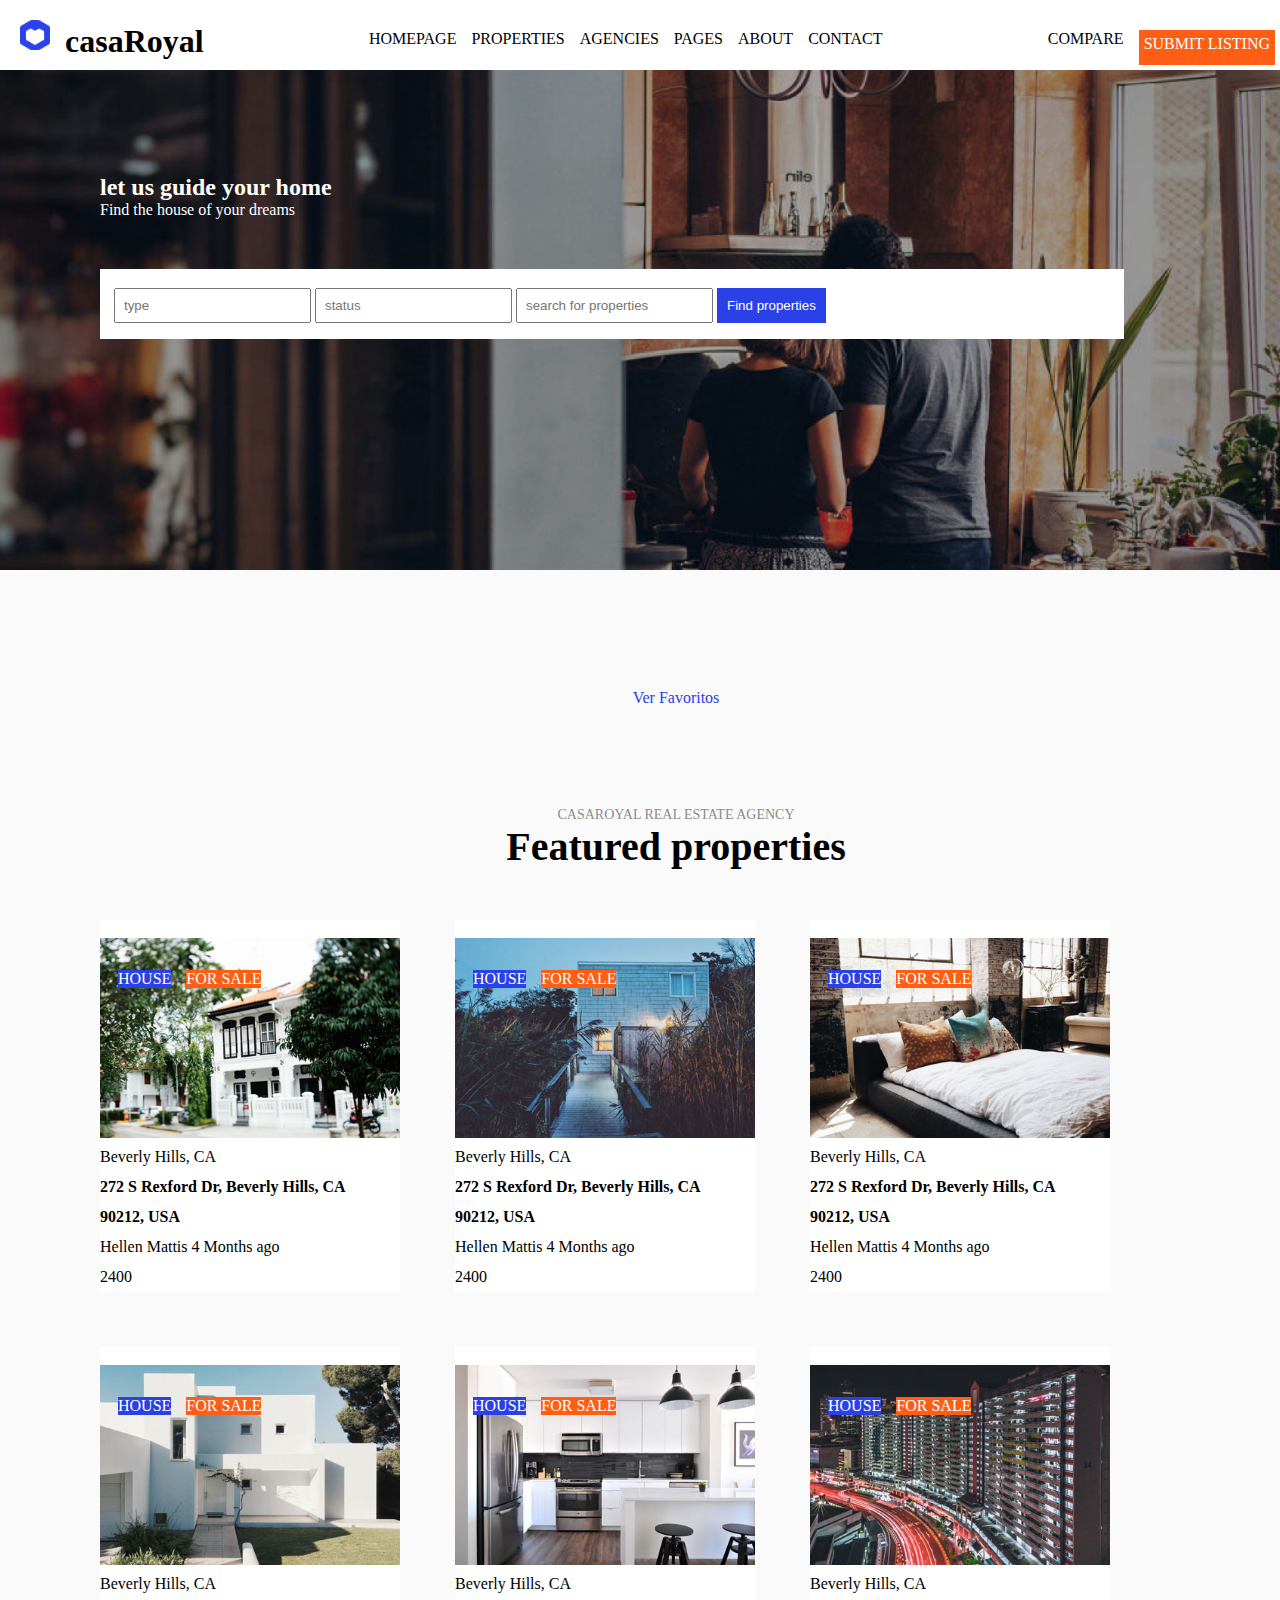
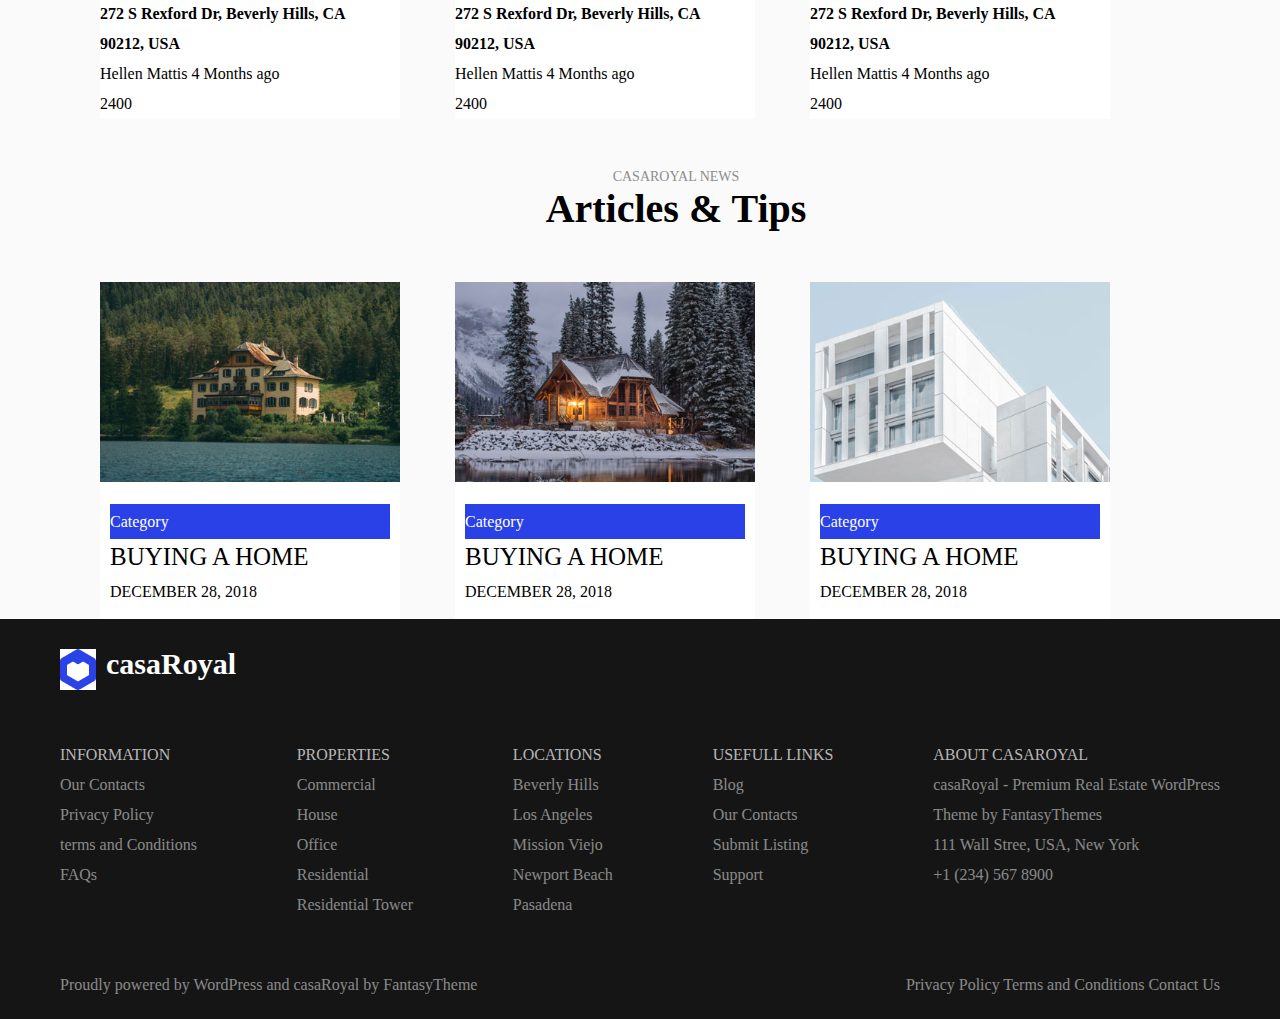
<file: index.html>
<!DOCTYPE html>
<html lang="es">
<head>
    <meta charset="UTF-8">
    <meta http-equiv="X-UA-Compatible" content="IE=edge">
    <meta name="viewport" content="width=device-width, initial-scale=1.0">
    <link rel="stylesheet" href="./styles/style.css">
    <title>Sprint 3</title>
</head>
<body>
    <header>
        <div class="head">
            <nav class="head-logo">
                <figure>
                    <img src="./imagens/Fill 3.jpg" alt="logo">
                </figure>
                <h1>casaRoyal</h1>
            </nav>
            <nav class="head-text">
                <div>HOMEPAGE</div>
                <div>PROPERTIES</div>
                <div>AGENCIES</div>
                <div>PAGES</div>
                <div>ABOUT</div>
                <div>CONTACT</div>
            </nav>
            <nav class="head-text2">
                <div>COMPARE</div>
                <div class="orange">SUBMIT LISTING</div>
            </nav>
        </div>
        <figure>
            <img src="./imagens/hero-bg-image.jpg" alt="img-header">
        </figure>
        <div class="text-img">
            <h2>let us guide your home</h2>
            <p>Find the house of your dreams</p>
        </div>
        <section class="inputs">
            <input type="text" placeholder="type" id="search">
            <input type="text" placeholder="status">
            <input type="text" placeholder="search for properties">
            <button id="btnSearch">Find properties</button>
        </section>
    </header>
    <main id="main">
        <a href="./pages/favorites.html">Ver Favoritos</a>
        <section id="containerCards">
        
        </section>
        <nav class="text-main">
            <p class="text_one">CASAROYAL REAL ESTATE AGENCY</p>
            <h3 class="text_two">Featured properties</h3>
        </nav>
        <div class="img_main">
            <article class="imagens">
                <nav class="info">
                    <div class="house">HOUSE</div>
                    <div class="forSale">FOR SALE</div>
                </nav>
                <figure>
                    <img src="./imagens/chuttersnap-348307-unsplash-1-2.jpg" alt="house">
                </figure>
                <section>
                    <p>Beverly Hills, CA</p>
                    <h4> 272 S Rexford Dr, Beverly Hills, CA <br>
                    90212, USA</h4>
                    <div>Hellen Mattis  4 Months ago</div>
                    <div>2400</div>
                </section>
            </article>
            <article class="imagens">
                <nav class="info">
                    <div class="house">HOUSE</div>
                    <div class="forSale">FOR SALE</div>
                </nav>
                <figure>
                    <img src="./imagens/ostap-senyuk-136511-unsplash-2.jpg" alt="house2">
                </figure>
                <section>
                    <p>Beverly Hills, CA</p>
                    <h4> 272 S Rexford Dr, Beverly Hills, CA <br>
                    90212, USA</h4>
                    <div>Hellen Mattis  4 Months ago</div>
                    <div>2400</div>
                </section>
            </article>
            <article class="imagens">
                <nav class="info">
                    <div class="house">HOUSE</div>
                    <div class="forSale">FOR SALE</div>
                </nav>
                <figure>
                    <img src="./imagens/anna-sullivan-635346-unsplash-1.jpg" alt="flat1">
                </figure>
                <section>
                    <p>Beverly Hills, CA</p>
                    <h4> 272 S Rexford Dr, Beverly Hills, CA <br>
                    90212, USA</h4>
                    <div>Hellen Mattis  4 Months ago</div>
                    <div>2400</div>
                </section>
            </article>
            <article class="imagens">
                <nav class="info">
                    <div class="house">HOUSE</div>
                    <div class="forSale">FOR SALE</div>
                </nav>
                <figure>
                    <img src="./imagens/pixasquare-622732-unsplash-2.jpg" alt="flat2">
                </figure>
                <section>
                    <p>Beverly Hills, CA</p>
                    <h4> 272 S Rexford Dr, Beverly Hills, CA <br>
                    90212, USA</h4>
                    <div>Hellen Mattis  4 Months ago</div>
                    <div>2400</div>
                </section>
            </article>
            <article class="imagens">
                <nav class="info">
                    <div class="house">HOUSE</div>
                    <div class="forSale">FOR SALE</div>
                </nav>
                <figure>
                    <img src="./imagens/naomi-hebert-188443-unsplash-1.jpg" alt="finca1">
                </figure>
                <section>
                    <p>Beverly Hills, CA</p>
                    <h4> 272 S Rexford Dr, Beverly Hills, CA <br>
                    90212, USA</h4>
                    <div>Hellen Mattis  4 Months ago</div>
                    <div>2400</div>
                </section>
            </article>
            <article class="imagens">
                <nav class="info">
                    <div class="house">HOUSE</div>
                    <div class="forSale">FOR SALE</div>
                </nav>
                <figure>
                    <img src="./imagens/lily-banse-330451-unsplash-1.jpg" alt="finca2">
                </figure>
                <section>
                    <p>Beverly Hills, CA</p>
                    <h4> 272 S Rexford Dr, Beverly Hills, CA <br>
                    90212, USA</h4>
                    <div>Hellen Mattis  4 Months ago</div>
                    <div>2400</div>
                </section>
            </article>
        </div>
        <nav class="text-main">
            <p class="text_one">CASAROYAL NEWS</p>
            <h2 class="text_two">Articles & Tips</h2>
        </nav>
        <div class="main2">
            <article>
                <figure class="last-img">
                    <img src="./imagens/robert-bahn-1521790-unsplash.jpg"  alt="imghouse">
                </figure>
                <section>
                    <div class="category">Category</div>
                    <p class="buy">BUYING A HOME</p>
                    <p>DECEMBER 28, 2018</p>
                </section>
            </article>
            <article>
                <figure class="last-img">
                    <img src="./imagens/ian-keefe-449093-unsplash.jpg" alt="imghouse2">
                </figure>
                <section>
                    <div class="category">Category</div>
                    <p class="buy">BUYING A HOME</p>
                    <p>DECEMBER 28, 2018</p>
                </section>
            </article>
            <article>
                <figure class="last-img">
                    <img src="./imagens/joel-filipe-166058-unsplash.jpg" alt="imghouse3">
                </figure>
                <section>
                    <div class="category">Category</div>
                    <p class="buy">BUYING A HOME</p>
                    <p>DECEMBER 28, 2018</p>
                </section>
            </article>
        </div>
    </main>
    <footer>
        <div class="logos">
            <figure>
                <img src="./imagens/Fill 3.jpg" alt="logo">
            </figure>
            <h5>casaRoyal</h5>
        </div>
        <article>
            <section class="information">
              <div class="titles">INFORMATION</div> 
              <p>Our Contacts</p> 
              <p>Privacy Policy</p>
              <p>terms and Conditions</p>
              <p>FAQs</p>
            </section>
            <section class="information">
                <div class="titles">PROPERTIES</div> 
                <p>Commercial</p> 
                <p>House</p>
                <p>Office</p>
                <p>Residential</p>
                <p>Residential Tower</p>
            </section>
            <section class="information">
                <div class="titles">LOCATIONS</div> 
                <p>Beverly Hills</p> 
                <p>Los Angeles</p>
                <p>Mission Viejo</p>
                <p>Newport Beach</p>
                <p>Pasadena</p>
            </section>
            <section class="information">
                <div class="titles">USEFULL LINKS</div> 
                <p>Blog</p> 
                <p>Our Contacts</p>
                <p>Submit Listing</p>
                <p>Support</p>
            </section>
            <section class="information">
                <div class="titles">ABOUT CASAROYAL</div> 
                <p>casaRoyal - Premium Real Estate WordPress</p> 
                <p>Theme by FantasyThemes</p>
                <p>111 Wall Stree, USA, New York</p>
                <p>+1 (234) 567 8900</p>
            </section>
        </article>
        <nav>
            <div>Proudly powered by WordPress and casaRoyal by FantasyTheme</div>
            <div>Privacy Policy    Terms and Conditions    Contact Us</div>
        </nav>
    </footer>
    
    <script src="./scripts/main.js"></script>
</body>
</html>
</file>
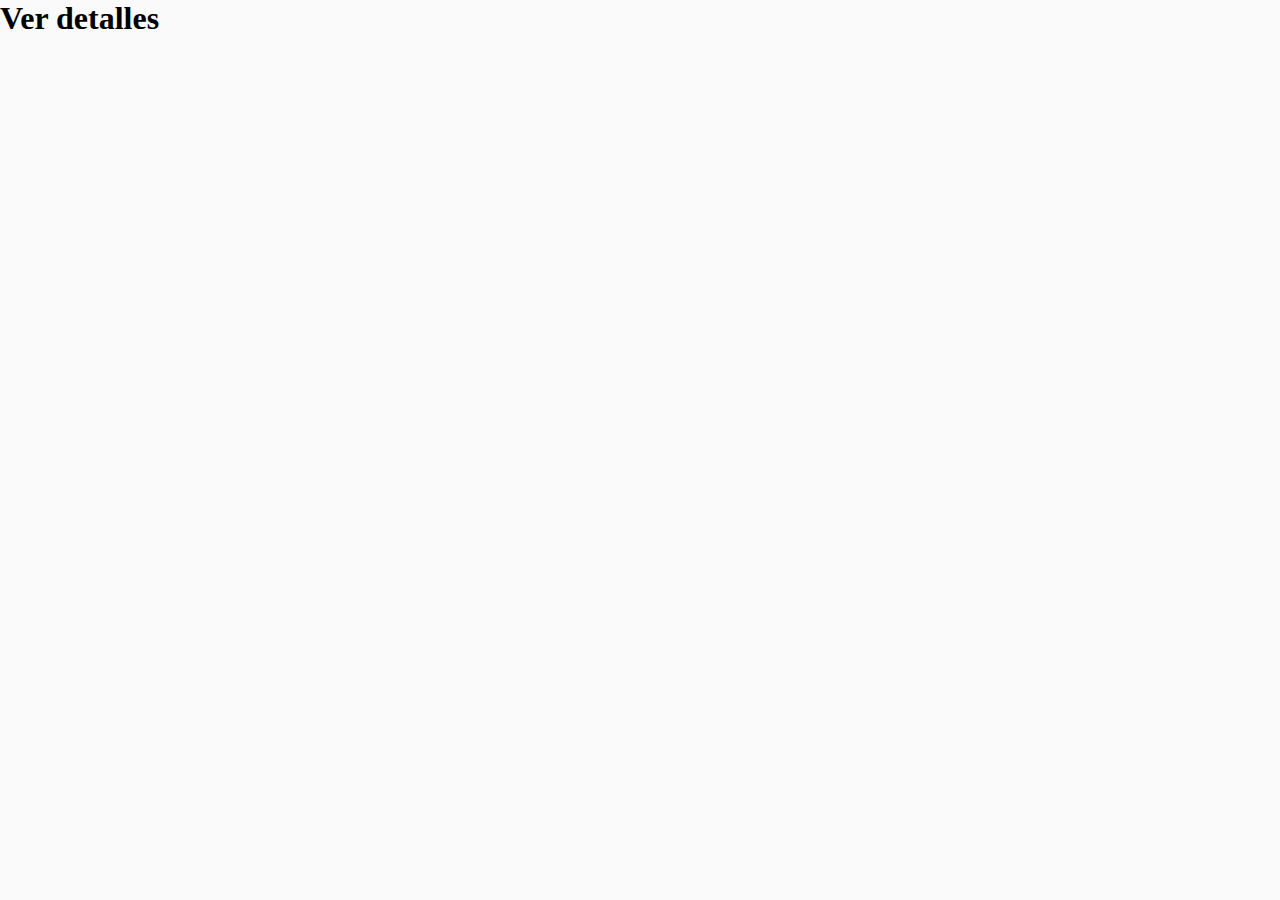
<file: pages/details.html>
<!DOCTYPE html>
<html lang="en">
<head>
    <meta charset="UTF-8">
    <meta http-equiv="X-UA-Compatible" content="IE=edge">
    <meta name="viewport" content="width=device-width, initial-scale=1.0">
    <link rel="stylesheet" href="../styles/style.css">
    <title>Document</title>
</head>
<body>
    <h1>Ver detalles</h1>
    <a href="../index.html"></a>
    <main id="main">
        
    </main>
    
    <script src="../scripts/details.js"></script>
</body>
</html>
</file>
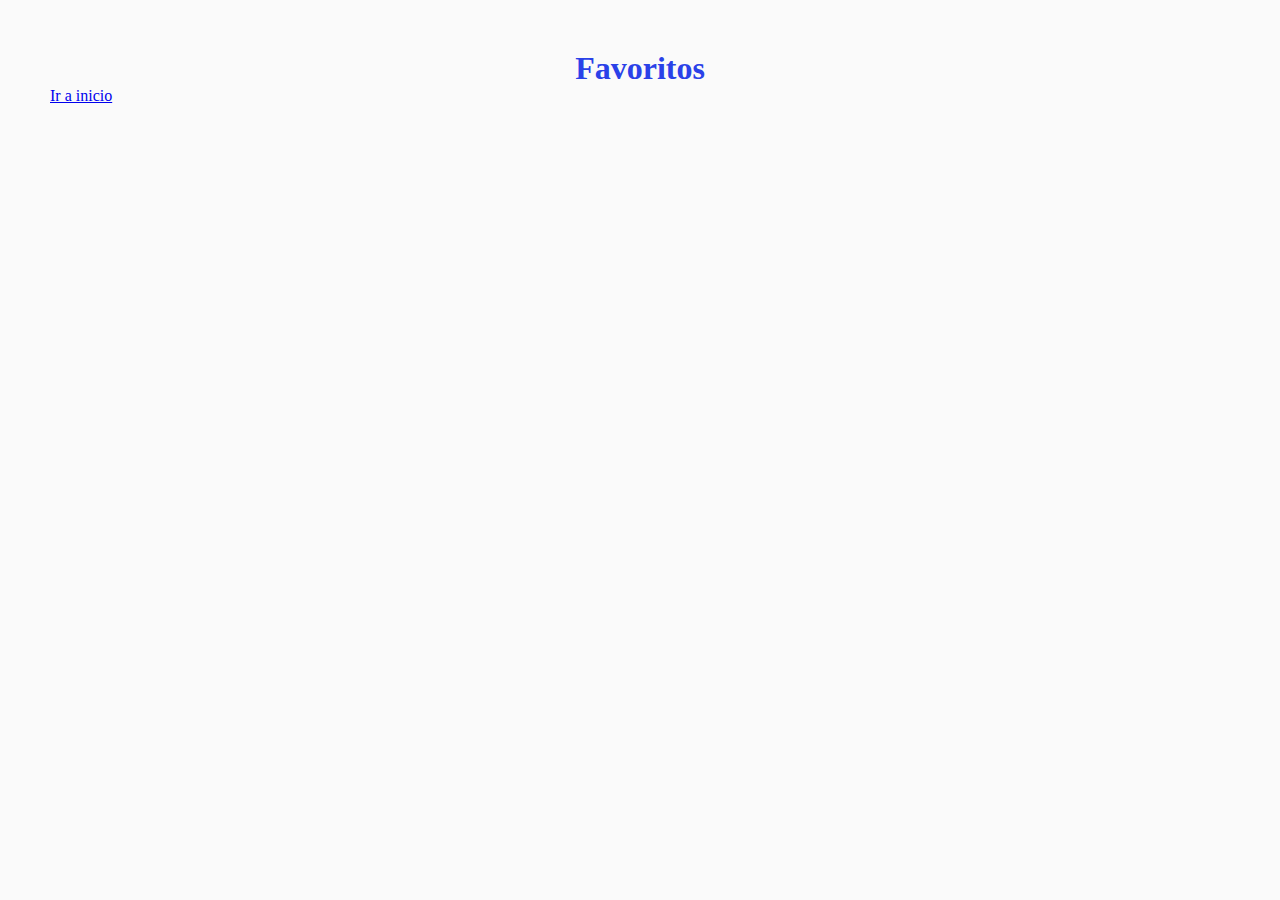
<file: pages/favorites.html>
<!DOCTYPE html>
<html lang="es">
<head>
    <meta charset="UTF-8">
    <meta http-equiv="X-UA-Compatible" content="IE=edge">
    <meta name="viewport" content="width=device-width, initial-scale=1.0">
    <link rel="stylesheet" href="../styles/styleFav.css">
    <title>Document</title>
</head>
<body>
    <h1>Favoritos</h1>
    <a href="../index.html">Ir a inicio</a>
    <main id="main">
        
    </main>
    
    <script src="../scripts/favorites.js"></script>
</body>
</html>
</file>
<file: styles/style.css>
*{
    margin: 0;
    padding: 0;
    box-sizing: border-box;  
}
body{
    font-family: 'Rubik';
    font-style: normal;
    background: #FAFAFA;
}
.head{
    display: flex;
    width: 100%;
    height: 70px;
    padding: 5px;
    background-color: white;
    justify-content: space-between;
}
.head figure img{
    width: 30px;
    height: 30px;
    margin: 15px;
    object-fit: cover;
}
.head .head-logo{
    display: flex;
}
.head .head-logo h1{
    margin-top: 18px;
}
.head-text{
    display: flex;
    padding: 25px 0 0 0;
    gap: 15px;    
}
.head-text2{
    display: flex;
    margin-top: 25px;
    gap: 15px;
}
.head-text2 .orange{
    padding: 5px 5px 5px 5px;
    background-color: #FF5E14;
    color: white; 
}
header figure img{
    width: 100%;
    height: 500px;
    object-fit: cover; 
}
.text-img{
    transform: translateY(-400px);
    padding-left: 100px;
    color: white;
    font-size: 16px;
}
.inputs{
    transform: translateY(-350px);
    width: 80%;
    height: 70px;
    padding: 15px 10px 10px 10px;
    border: 4px solid white;
    background-color: white;
    margin-left: 100px;
}
.inputs input{
    padding: 8px;
}
.inputs button{
    background-color: #2A41E8;
    padding: 10px;
    border: #2A41E8;
    color: white;
}
a{
    text-decoration: none;
    color: #2A41E8;
    text-align: center;
}
main{
    width: 90%;
    margin-left: 100px;
}
#main{
    display: flex;
    flex-direction: column;
    gap: 50px;
}
.text-main{
    display: flex;
    flex-direction: column;
    align-items: center;
}
main nav .text_one{
    font-size: 14px;
    color: #8C8C8C;
}
main nav .text_two{
    font-size: 40px;
}

#main .img_main{
    display: flex;
    flex-wrap: wrap;
    gap: 55px;
}
#main .img_main .imagens{
    background-color: white;
}
#main .img_main .imagens .info{
    transform: translateY(50px);
    display: flex;
    gap: 15px;
    margin-left: 18px;
}
#main .img_main .imagens .info .house{
    background-color:  #2A41E8;
    color: white;
}
#main .img_main .imagens .info .forSale{
    background-color:  #FF5E14;
    color: white;
}
#main .img_main .imagens section{
    line-height: 30px;
}
.imagens figure img{
    width: 300px;
    height: 200px;
}
#main .main2{
    display: flex;
    flex-wrap: wrap;
    gap: 55px;
    line-height: 35px;
}
#main .main2 .last-img img{
    max-width: 300px;
    max-height: 200px;
    object-fit: cover;
}
#main .main2 article{
    background: white;
}
#main .main2 section{
    padding: 10px;
}
.main2 section .category{
    background-color: #2A41E8;
    color: white;
}
.main2 section .buy{
    font-size: 25px;
}
footer{
    width: 100%;
    height: 400px;
    top: 20px;
    padding: 30px 60px 0 60px;
    background-color: #151515;
    line-height: 30px;
}
footer .logos{
    display: flex;
    gap: 10px;
}
footer h5{
    color: white;
    font-size: 30px;
}
footer article{
    display: flex;
    flex-wrap: wrap;
    justify-content: space-between;
    padding: 40px 0 0 0;
}

footer article section .titles{
    color: rgba(255, 255, 255, 0.7);
}
footer article section p{
    color: rgba(255, 255, 255, 0.5);
}
footer nav{
    display: flex;
    justify-content: space-between;
    color: rgba(255, 255, 255, 0.5);
    padding: 50px 0 0 0;
}
#containerCards{
    display: flex;
    flex-wrap: wrap;
    gap: 50px;
    line-height: 25px;
}
#containerCards article{
    background-color: white;
}
#containerCards figure img{
    width: 300px;
    height: 200px;
}
#containerCards button{
    background-color: #FF5E14;
    border: 1px solid #c14912;
}
</file>
<file: styles/styleFav.css>
*{
    margin: 0;
    padding: 0;
    box-sizing: border-box;
    font-family: 'Rubik';
    font-style: normal;
}
body{
    width: 100%;
    padding: 50px 50px 50px 50px;   
    background: #FAFAFA;
}
h1{
    text-align: center;
    color: #2A41E8;
}
main{
    width: 100%;
    display: flex;
    flex-wrap: wrap;
    padding: 50px 50px 50px 0px;
    gap: 50px;
}

#main .containerCards section figure img{
    width: 300px;
    height: 200px;
}
#main .containerCards section{
    line-height: 20px;
    background-color: white;
}
</file>
